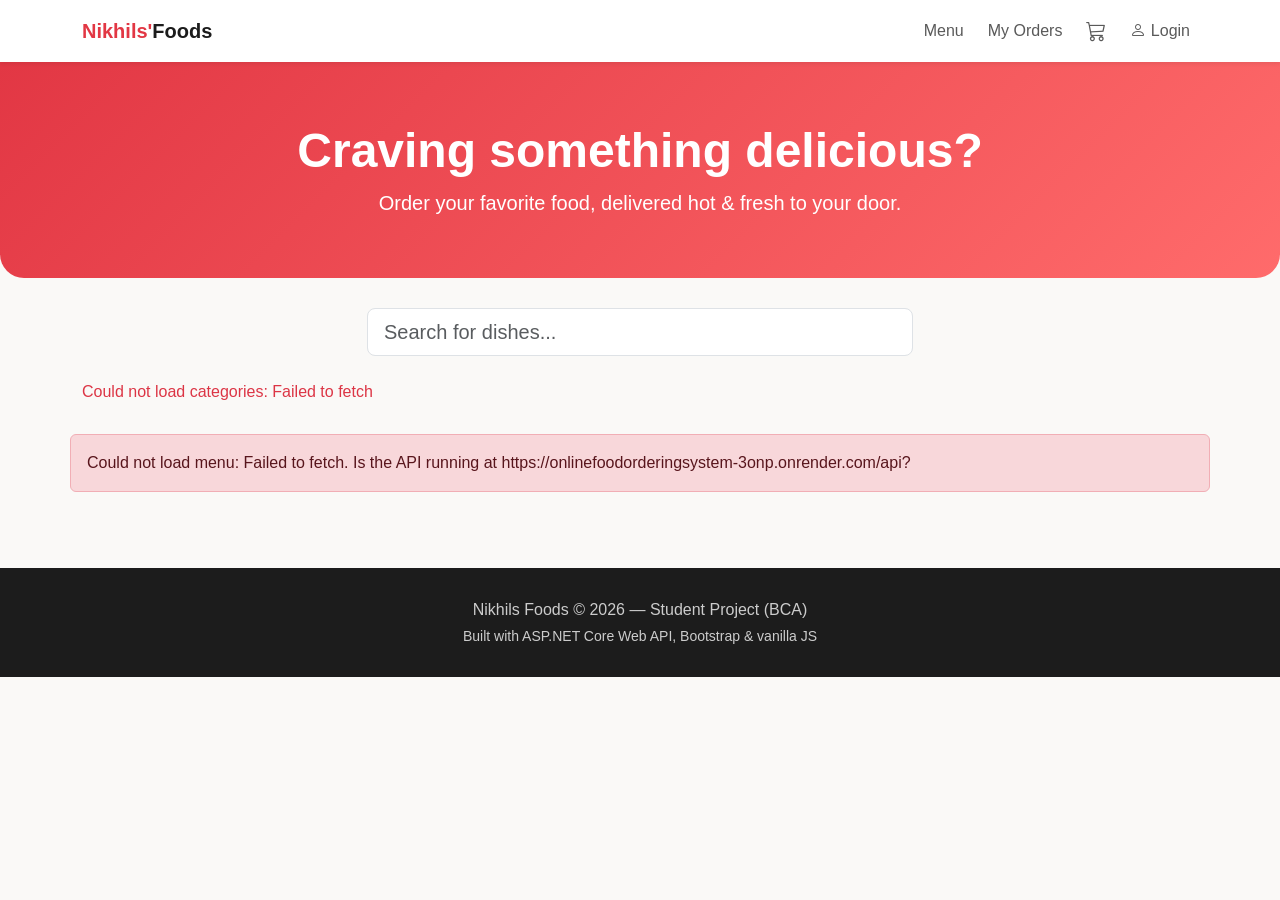
<file: Frontend/index.html>
<!DOCTYPE html>
<html lang="en">
<head>
<meta charset="UTF-8">
<meta name="viewport" content="width=device-width, initial-scale=1.0">
<title>Nikhils Foods — Online Food Ordering</title>
<link href="https://cdn.jsdelivr.net/npm/bootstrap@5.3.3/dist/css/bootstrap.min.css" rel="stylesheet">
<link rel="stylesheet" href="https://cdn.jsdelivr.net/npm/bootstrap-icons@1.11.3/font/bootstrap-icons.css">
<link rel="stylesheet" href="css/style.css">
</head>
<body>

<!-- NAVBAR -->
<nav class="navbar navbar-expand-lg navbar-light bg-white shadow-sm sticky-top">
  <div class="container">
    <a class="navbar-brand" href="index.html">Nikhils'<span>Foods</span></a>
    <button class="navbar-toggler" type="button" data-bs-toggle="collapse" data-bs-target="#navMenu">
      <span class="navbar-toggler-icon"></span>
    </button>
    <div class="collapse navbar-collapse" id="navMenu">
      <ul class="navbar-nav ms-auto align-items-lg-center gap-2">
        <li class="nav-item"><a class="nav-link" href="index.html">Menu</a></li>
        <li class="nav-item"><a class="nav-link" href="orders.html">My Orders</a></li>
        <li class="nav-item">
          <a class="nav-link cart-icon-wrap" href="cart.html">
            <i class="bi bi-cart3 fs-5"></i>
            <span id="cartBadge" class="badge rounded-pill bg-danger d-none">0</span>
          </a>
        </li>
        <li class="nav-item"><a class="nav-link" id="authNavLink" href="login.html">Login</a></li>
      </ul>
    </div>
  </div>
</nav>

<!-- HERO -->
<section class="hero-section text-center">
  <div class="container">
    <h1 class="display-5">Craving something delicious?</h1>
    <p class="lead mb-0">Order your favorite food, delivered hot & fresh to your door.</p>
  </div>
</section>

<div class="container mb-5">
  <!-- Search -->
  <div class="row justify-content-center mb-4">
    <div class="col-md-6">
      <input type="text" id="searchInput" class="form-control form-control-lg" placeholder="Search for dishes...">
    </div>
  </div>

  <!-- Category pills -->
  <div id="categoryList"></div>

  <!-- Food grid -->
  <div class="row" id="foodGrid"></div>
</div>

<footer class="text-center">
  <div class="container">
    <p class="mb-1">Nikhils Foods &copy; 2026 — Student Project (BCA)</p>
    <p class="mb-0 small">Built with ASP.NET Core Web API, Bootstrap & vanilla JS</p>
  </div>
</footer>

<script src="https://cdn.jsdelivr.net/npm/bootstrap@5.3.3/dist/js/bootstrap.bundle.min.js"></script>
<script src="js/api.js"></script>
<script src="js/auth.js"></script>
<script src="js/cart.js"></script>
<script src="js/app.js"></script>
</body>
</html>
</file>
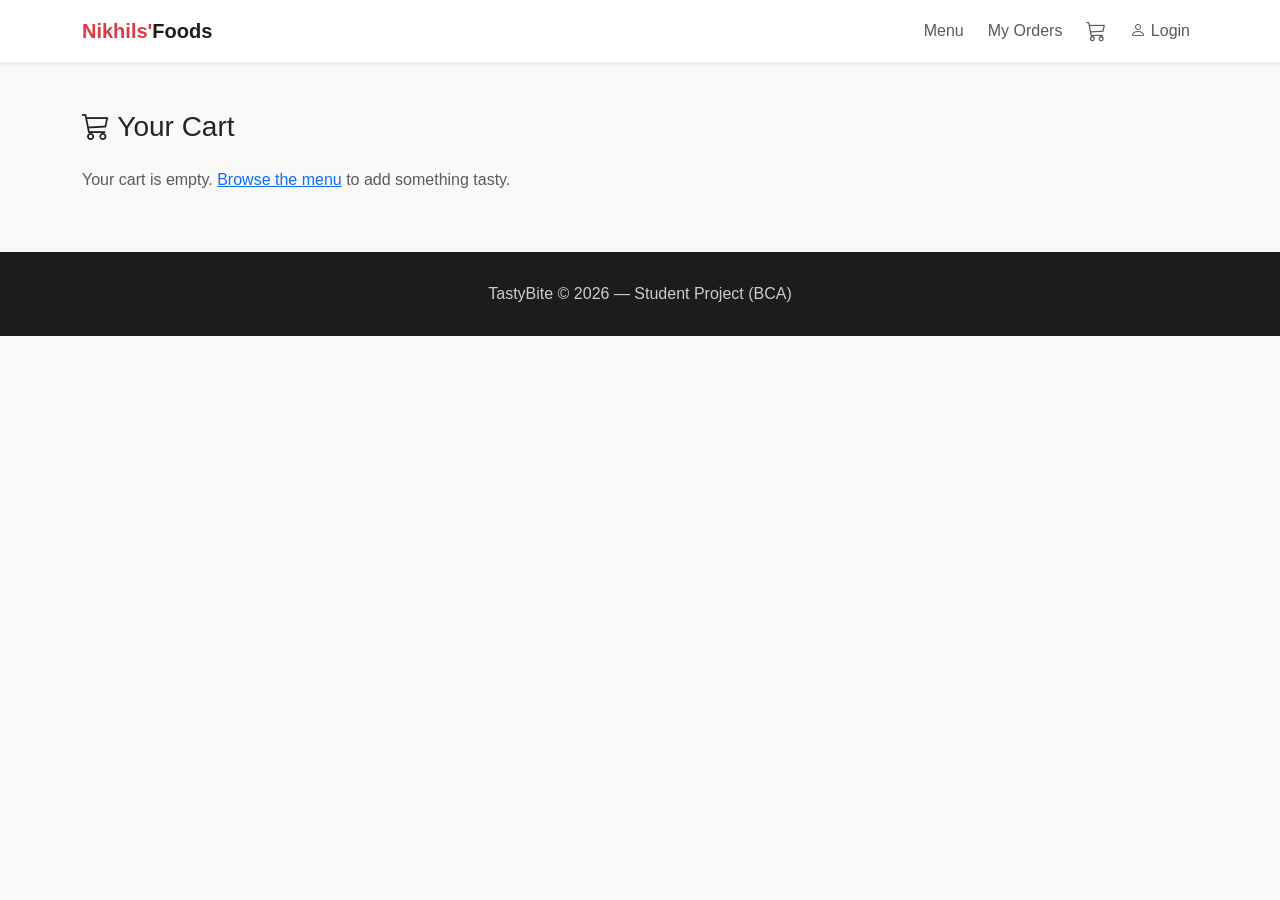
<file: Frontend/cart.html>
<!DOCTYPE html>
<html lang="en">
<head>
<meta charset="UTF-8">
<meta name="viewport" content="width=device-width, initial-scale=1.0">
<title>Your Cart — TastyBite</title>
<link href="https://cdn.jsdelivr.net/npm/bootstrap@5.3.3/dist/css/bootstrap.min.css" rel="stylesheet">
<link rel="stylesheet" href="https://cdn.jsdelivr.net/npm/bootstrap-icons@1.11.3/font/bootstrap-icons.css">
<link rel="stylesheet" href="css/style.css">
</head>
<body>

<nav class="navbar navbar-expand-lg navbar-light bg-white shadow-sm sticky-top">
  <div class="container">
    <a class="navbar-brand" href="index.html">Nikhils'<span>Foods</span></a>
    <button class="navbar-toggler" type="button" data-bs-toggle="collapse" data-bs-target="#navMenu">
      <span class="navbar-toggler-icon"></span>
    </button>
    <div class="collapse navbar-collapse" id="navMenu">
      <ul class="navbar-nav ms-auto align-items-lg-center gap-2">
        <li class="nav-item"><a class="nav-link" href="index.html">Menu</a></li>
        <li class="nav-item"><a class="nav-link" href="orders.html">My Orders</a></li>
        <li class="nav-item">
          <a class="nav-link cart-icon-wrap" href="cart.html">
            <i class="bi bi-cart3 fs-5"></i>
            <span id="cartBadge" class="badge rounded-pill bg-danger d-none">0</span>
          </a>
        </li>
        <li class="nav-item"><a class="nav-link" id="authNavLink" href="login.html">Login</a></li>
      </ul>
    </div>
  </div>
</nav>

<div class="container my-5">
  <h3 class="mb-4"><i class="bi bi-cart3"></i> Your Cart</h3>

  <p id="emptyCartMsg" class="text-muted d-none">
    Your cart is empty. <a href="index.html">Browse the menu</a> to add something tasty.
  </p>

  <div id="cartSummaryBox">
    <div class="table-responsive">
      <table class="table align-middle">
        <thead>
          <tr><th>Item</th><th>Price</th><th>Qty</th><th>Subtotal</th><th></th></tr>
        </thead>
        <tbody id="cartItemsBody"></tbody>
      </table>
    </div>

    <div class="d-flex justify-content-end">
      <div class="text-end" style="min-width:260px">
        <div class="d-flex justify-content-between fs-5 fw-bold border-top pt-3">
          <span>Total</span><span id="cartTotal">₹0.00</span>
        </div>
        <a href="checkout.html" class="btn btn-danger w-100 mt-3">Proceed to Checkout</a>
      </div>
    </div>
  </div>
</div>

<footer class="text-center">
  <div class="container"><p class="mb-0">TastyBite &copy; 2026 — Student Project (BCA)</p></div>
</footer>

<script src="https://cdn.jsdelivr.net/npm/bootstrap@5.3.3/dist/js/bootstrap.bundle.min.js"></script>
<script src="js/api.js"></script>
<script src="js/auth.js"></script>
<script src="js/cart.js"></script>
<script src="js/checkout.js"></script>
</body>
</html>
</file>
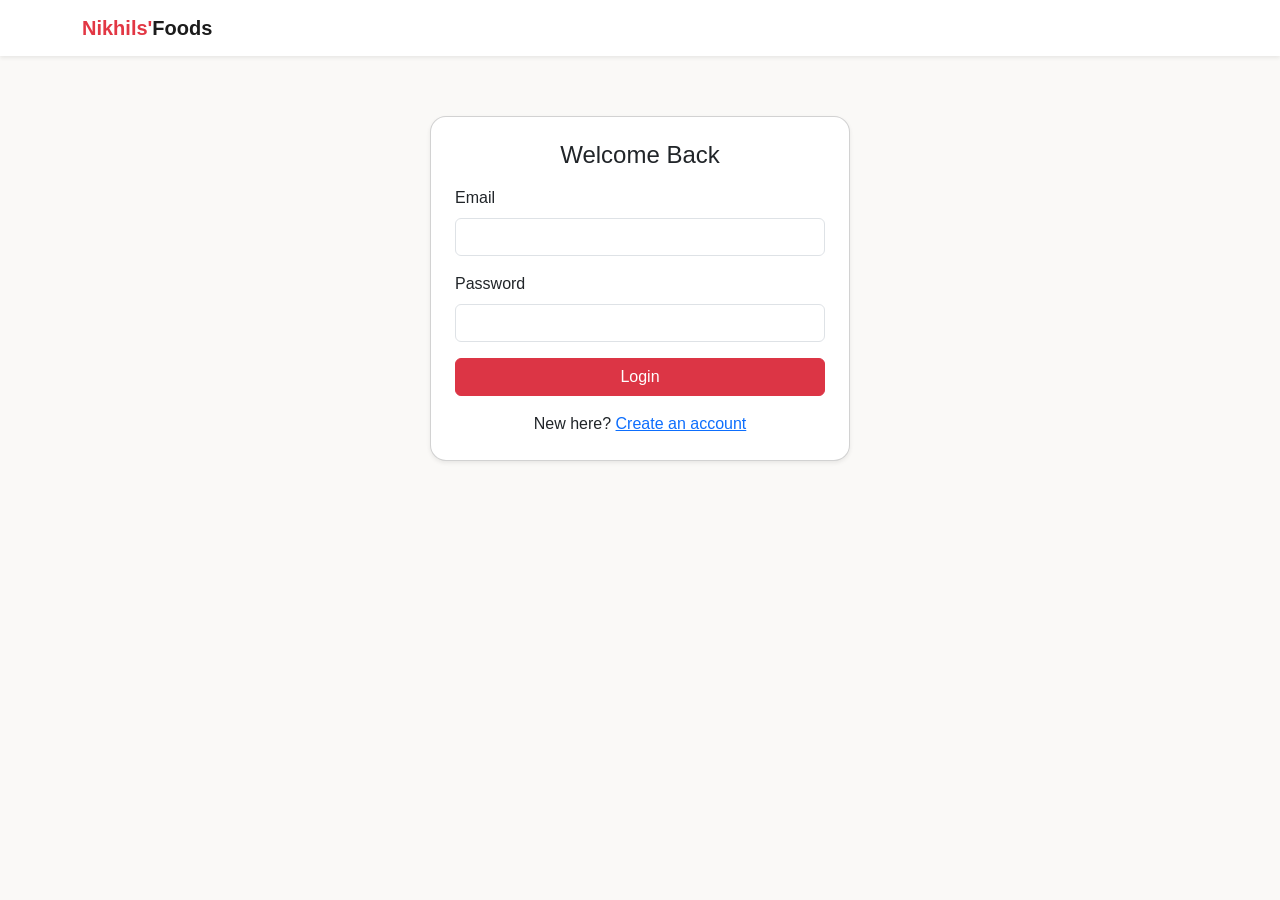
<file: Frontend/checkout.html>
<!DOCTYPE html>
<html lang="en">
<head>
<meta charset="UTF-8">
<meta name="viewport" content="width=device-width, initial-scale=1.0">
<title>Checkout — TastyBite</title>
<link href="https://cdn.jsdelivr.net/npm/bootstrap@5.3.3/dist/css/bootstrap.min.css" rel="stylesheet">
<link rel="stylesheet" href="https://cdn.jsdelivr.net/npm/bootstrap-icons@1.11.3/font/bootstrap-icons.css">
<link rel="stylesheet" href="css/style.css">
</head>
<body>

<nav class="navbar navbar-expand-lg navbar-light bg-white shadow-sm sticky-top">
  <div class="container">
    <a class="navbar-brand" href="index.html">Nikhils'<span>Foods</span></a>
    <div class="ms-auto">
      <a class="nav-link cart-icon-wrap d-inline-block" href="cart.html">
        <i class="bi bi-cart3 fs-5"></i>
        <span id="cartBadge" class="badge rounded-pill bg-danger d-none">0</span>
      </a>
    </div>
  </div>
</nav>

<div class="container my-5">
  <h3 class="mb-4"><i class="bi bi-bag-check"></i> Checkout</h3>

  <div class="row g-4">
    <div class="col-md-7">
      <div class="card p-4">
        <div id="checkoutError" class="alert alert-danger d-none"></div>
        <form id="checkoutForm">
          <div class="mb-3">
            <label class="form-label">Delivery Address</label>
            <textarea class="form-control" id="deliveryAddress" rows="3" required
              placeholder="House no, street, area, city, pincode"></textarea>
          </div>
          <div class="mb-3">
            <label class="form-label">Contact Phone</label>
            <input type="tel" class="form-control" id="contactPhone" required pattern="[0-9]{10}"
              placeholder="10-digit mobile number">
          </div>
          <div class="mb-4">
            <label class="form-label">Payment Method</label>
            <select class="form-select" id="paymentMethod">
              <option value="Cash on Delivery">Cash on Delivery</option>
              <option value="UPI">UPI</option>
              <option value="Credit/Debit Card">Credit / Debit Card</option>
            </select>
          </div>
          <button type="submit" class="btn btn-danger w-100">Place Order</button>
        </form>
      </div>
    </div>

    <div class="col-md-5">
      <div class="card p-4">
        <h5 class="mb-3">Order Summary</h5>
        <ul class="list-group list-group-flush mb-3" id="orderSummaryList"></ul>
        <div class="d-flex justify-content-between"><span>Subtotal</span><span id="subtotalAmount">₹0.00</span></div>
        <div class="d-flex justify-content-between"><span>Delivery Fee</span><span id="deliveryFeeAmount">₹0.00</span></div>
        <hr>
        <div class="d-flex justify-content-between fw-bold fs-5"><span>Total</span><span id="grandTotalAmount">₹0.00</span></div>
      </div>
    </div>
  </div>
</div>

<script src="https://cdn.jsdelivr.net/npm/bootstrap@5.3.3/dist/js/bootstrap.bundle.min.js"></script>
<script src="js/api.js"></script>
<script src="js/auth.js"></script>
<script src="js/cart.js"></script>
<script src="js/checkout.js"></script>
</body>
</html>
</file>
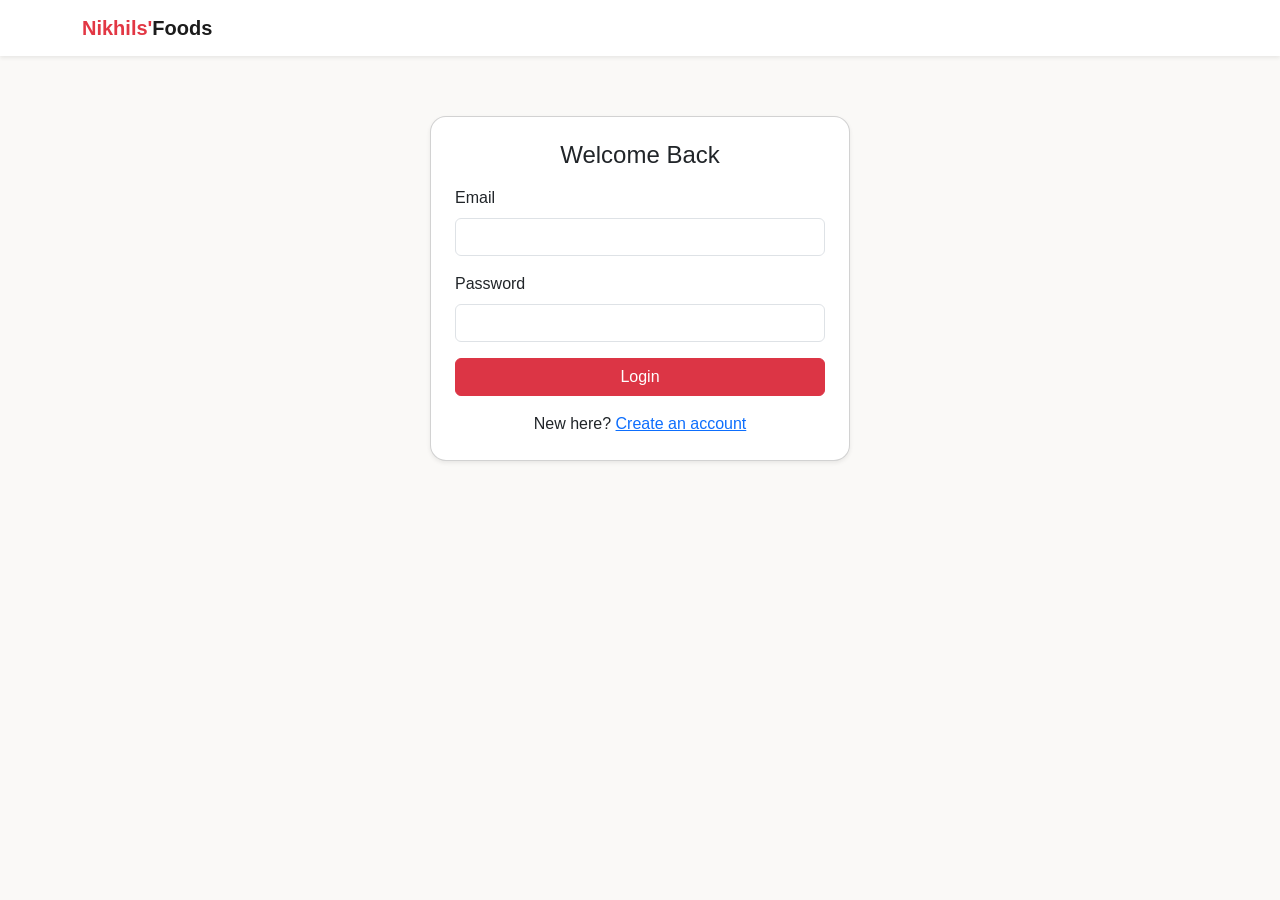
<file: Frontend/login.html>
<!DOCTYPE html>
<html lang="en">
<head>
<meta charset="UTF-8">
<meta name="viewport" content="width=device-width, initial-scale=1.0">
<title>Login — TastyBite</title>
<link href="https://cdn.jsdelivr.net/npm/bootstrap@5.3.3/dist/css/bootstrap.min.css" rel="stylesheet">
<link rel="stylesheet" href="css/style.css">
</head>
<body>

<nav class="navbar navbar-light bg-white shadow-sm">
  <div class="container"><a class="navbar-brand" href="index.html">Nikhils'<span>Foods</span></a></div>
</nav>

<div class="card shadow-sm p-4 auth-card">
  <h4 class="mb-3 text-center">Welcome Back</h4>
  <div id="authError" class="alert alert-danger d-none"></div>
  <form onsubmit="handleLoginForm(event)">
    <div class="mb-3">
      <label class="form-label">Email</label>
      <input type="email" class="form-control" id="email" required>
    </div>
    <div class="mb-3">
      <label class="form-label">Password</label>
      <input type="password" class="form-control" id="password" required>
    </div>
    <button type="submit" class="btn btn-danger w-100">Login</button>
  </form>
  <p class="text-center mt-3 mb-0">
    New here? <a href="register.html">Create an account</a>
  </p>
</div>

<script src="https://cdn.jsdelivr.net/npm/bootstrap@5.3.3/dist/js/bootstrap.bundle.min.js"></script>
<script src="js/api.js"></script>
<script src="js/auth.js"></script>
</body>
</html>
</file>
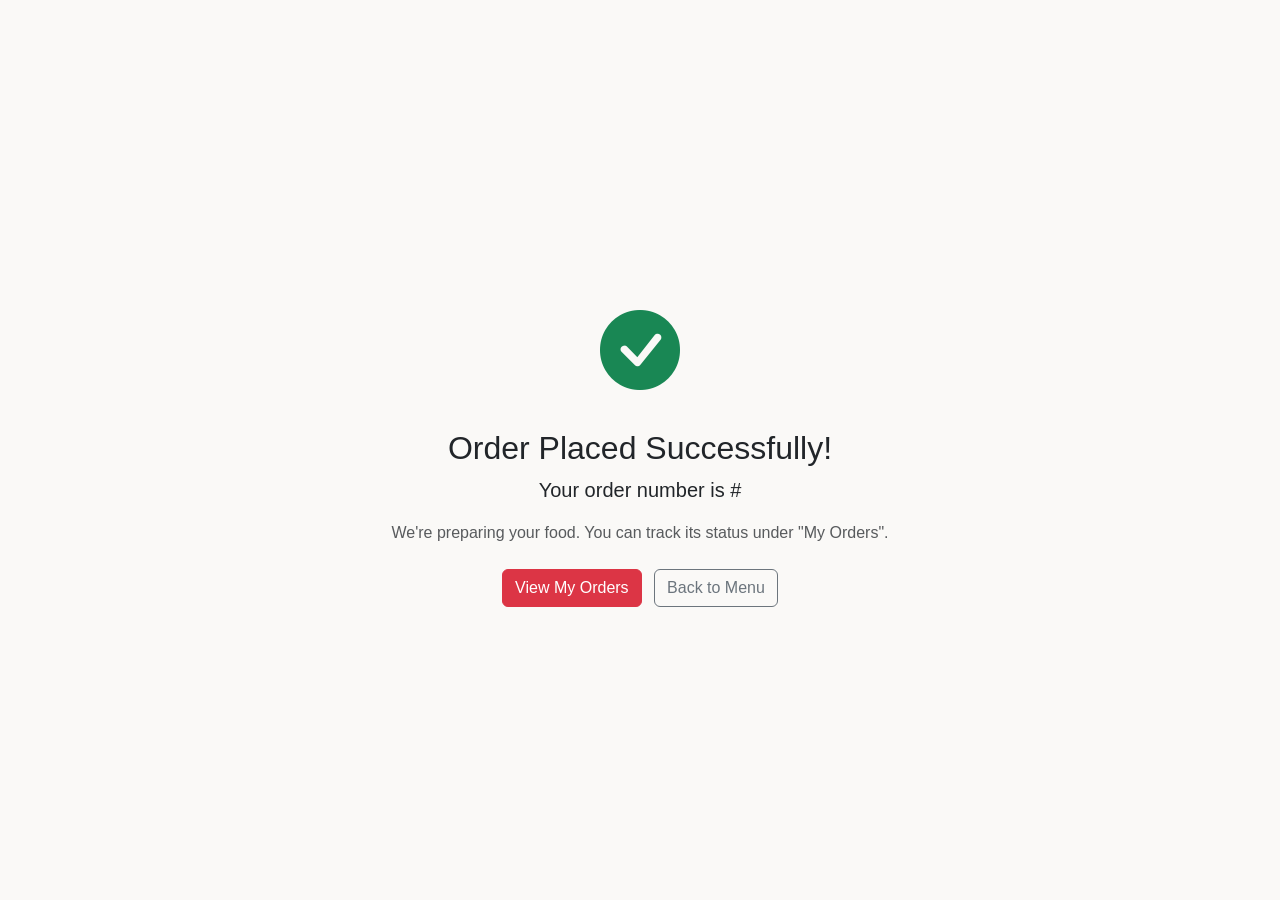
<file: Frontend/order-success.html>
<!DOCTYPE html>
<html lang="en">
<head>
<meta charset="UTF-8">
<meta name="viewport" content="width=device-width, initial-scale=1.0">
<title>Order Placed — TastyBite</title>
<link href="https://cdn.jsdelivr.net/npm/bootstrap@5.3.3/dist/css/bootstrap.min.css" rel="stylesheet">
<link rel="stylesheet" href="https://cdn.jsdelivr.net/npm/bootstrap-icons@1.11.3/font/bootstrap-icons.css">
<link rel="stylesheet" href="css/style.css">
</head>
<body class="d-flex align-items-center" style="min-height:100vh">

<div class="container text-center">
  <i class="bi bi-check-circle-fill text-success" style="font-size:5rem"></i>
  <h2 class="mt-3">Order Placed Successfully!</h2>
  <p class="lead">Your order number is <strong>#<span id="successOrderId"></span></strong></p>
  <p class="text-muted">We're preparing your food. You can track its status under "My Orders".</p>
  <div class="mt-4">
    <a href="orders.html" class="btn btn-danger me-2">View My Orders</a>
    <a href="index.html" class="btn btn-outline-secondary">Back to Menu</a>
  </div>
</div>

<script src="js/api.js"></script>
<script src="js/orders.js"></script>
</body>
</html>
</file>
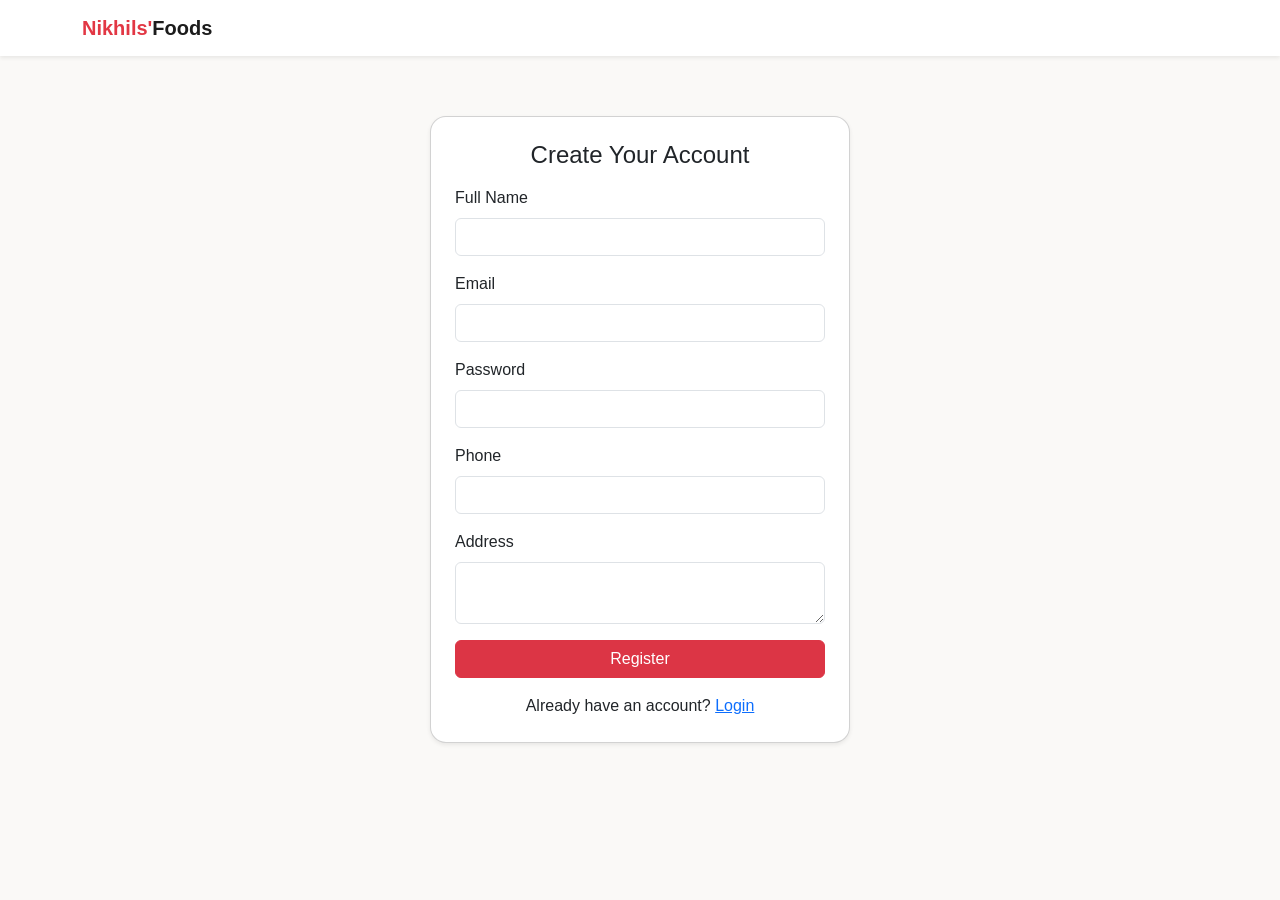
<file: Frontend/register.html>
<!DOCTYPE html>
<html lang="en">
<head>
<meta charset="UTF-8">
<meta name="viewport" content="width=device-width, initial-scale=1.0">
<title>Register — TastyBite</title>
<link href="https://cdn.jsdelivr.net/npm/bootstrap@5.3.3/dist/css/bootstrap.min.css" rel="stylesheet">
<link rel="stylesheet" href="css/style.css">
</head>
<body>

<nav class="navbar navbar-light bg-white shadow-sm">
  <div class="container"><a class="navbar-brand" href="index.html">Nikhils'<span>Foods</span></a></div>
</nav>

<div class="card shadow-sm p-4 auth-card">
  <h4 class="mb-3 text-center">Create Your Account</h4>
  <div id="authError" class="alert alert-danger d-none"></div>
  <form onsubmit="handleRegisterForm(event)">
    <div class="mb-3">
      <label class="form-label">Full Name</label>
      <input type="text" class="form-control" id="fullName" required>
    </div>
    <div class="mb-3">
      <label class="form-label">Email</label>
      <input type="email" class="form-control" id="email" required>
    </div>
    <div class="mb-3">
      <label class="form-label">Password</label>
      <input type="password" class="form-control" id="password" required minlength="6">
    </div>
    <div class="mb-3">
      <label class="form-label">Phone</label>
      <input type="tel" class="form-control" id="phone" pattern="[0-9]{10}">
    </div>
    <div class="mb-3">
      <label class="form-label">Address</label>
      <textarea class="form-control" id="address" rows="2"></textarea>
    </div>
    <button type="submit" class="btn btn-danger w-100">Register</button>
  </form>
  <p class="text-center mt-3 mb-0">
    Already have an account? <a href="login.html">Login</a>
  </p>
</div>

<script src="https://cdn.jsdelivr.net/npm/bootstrap@5.3.3/dist/js/bootstrap.bundle.min.js"></script>
<script src="js/api.js"></script>
<script src="js/auth.js"></script>
</body>
</html>
</file>
<file: Frontend/css/style.css>
:root {
  --brand-red: #e23744;
  --brand-dark: #1c1c1c;
}

body {
  background-color: #faf9f7;
  font-family: 'Segoe UI', Roboto, Arial, sans-serif;
}

/* Navbar */
.navbar-brand {
  font-weight: 700;
  color: var(--brand-red) !important;
}
.navbar-brand span { color: var(--brand-dark); }

.cart-icon-wrap { position: relative; }
#cartBadge {
  position: absolute;
  top: -6px;
  right: -10px;
  font-size: 0.65rem;
}

/* Hero */
.hero-section {
  background: linear-gradient(135deg, var(--brand-red), #ff6b6b);
  color: white;
  padding: 60px 0;
  border-radius: 0 0 24px 24px;
  margin-bottom: 30px;
}
.hero-section h1 { font-weight: 800; }

/* Category pills */
#categoryList {
  display: flex;
  gap: 10px;
  overflow-x: auto;
  padding-bottom: 10px;
  margin-bottom: 20px;
}
.category-pill {
  border: 1px solid #ddd;
  background: white;
  border-radius: 20px;
  padding: 6px 18px;
  white-space: nowrap;
  font-size: 0.9rem;
}
.category-pill.active {
  background: var(--brand-red);
  color: white;
  border-color: var(--brand-red);
}

/* Food cards */
.food-card {
  border: none;
  border-radius: 16px;
  box-shadow: 0 2px 10px rgba(0,0,0,0.06);
  transition: transform 0.15s ease;
  overflow: hidden;
}
.food-card:hover { transform: translateY(-4px); }
.food-img-wrap { position: relative; height: 140px; overflow: hidden; }
.food-img-wrap img { width: 100%; height: 100%; object-fit: cover; }

.veg-badge {
  position: absolute;
  top: 8px;
  left: 8px;
  width: 16px;
  height: 16px;
  border: 2px solid;
  border-radius: 3px;
  background: white;
}
.veg-badge.veg { border-color: #2e7d32; }
.veg-badge.veg::after {
  content: "";
  display: block;
  width: 8px; height: 8px;
  margin: 2px auto;
  border-radius: 50%;
  background: #2e7d32;
}
.veg-badge.nonveg { border-color: #b71c1c; }
.veg-badge.nonveg::after {
  content: "";
  display: block;
  width: 0; height: 0;
  margin: 2px auto;
  border-left: 4px solid transparent;
  border-right: 4px solid transparent;
  border-bottom: 7px solid #b71c1c;
}

/* Cart / checkout */
.cart-thumb {
  width: 48px; height: 48px;
  object-fit: cover;
  border-radius: 8px;
}

/* Auth pages */
.auth-card {
  max-width: 420px;
  margin: 60px auto;
  border-radius: 16px;
}

footer {
  background: var(--brand-dark);
  color: #ccc;
  padding: 30px 0;
  margin-top: 60px;
}
footer a { color: #fff; text-decoration: none; }
</file>
